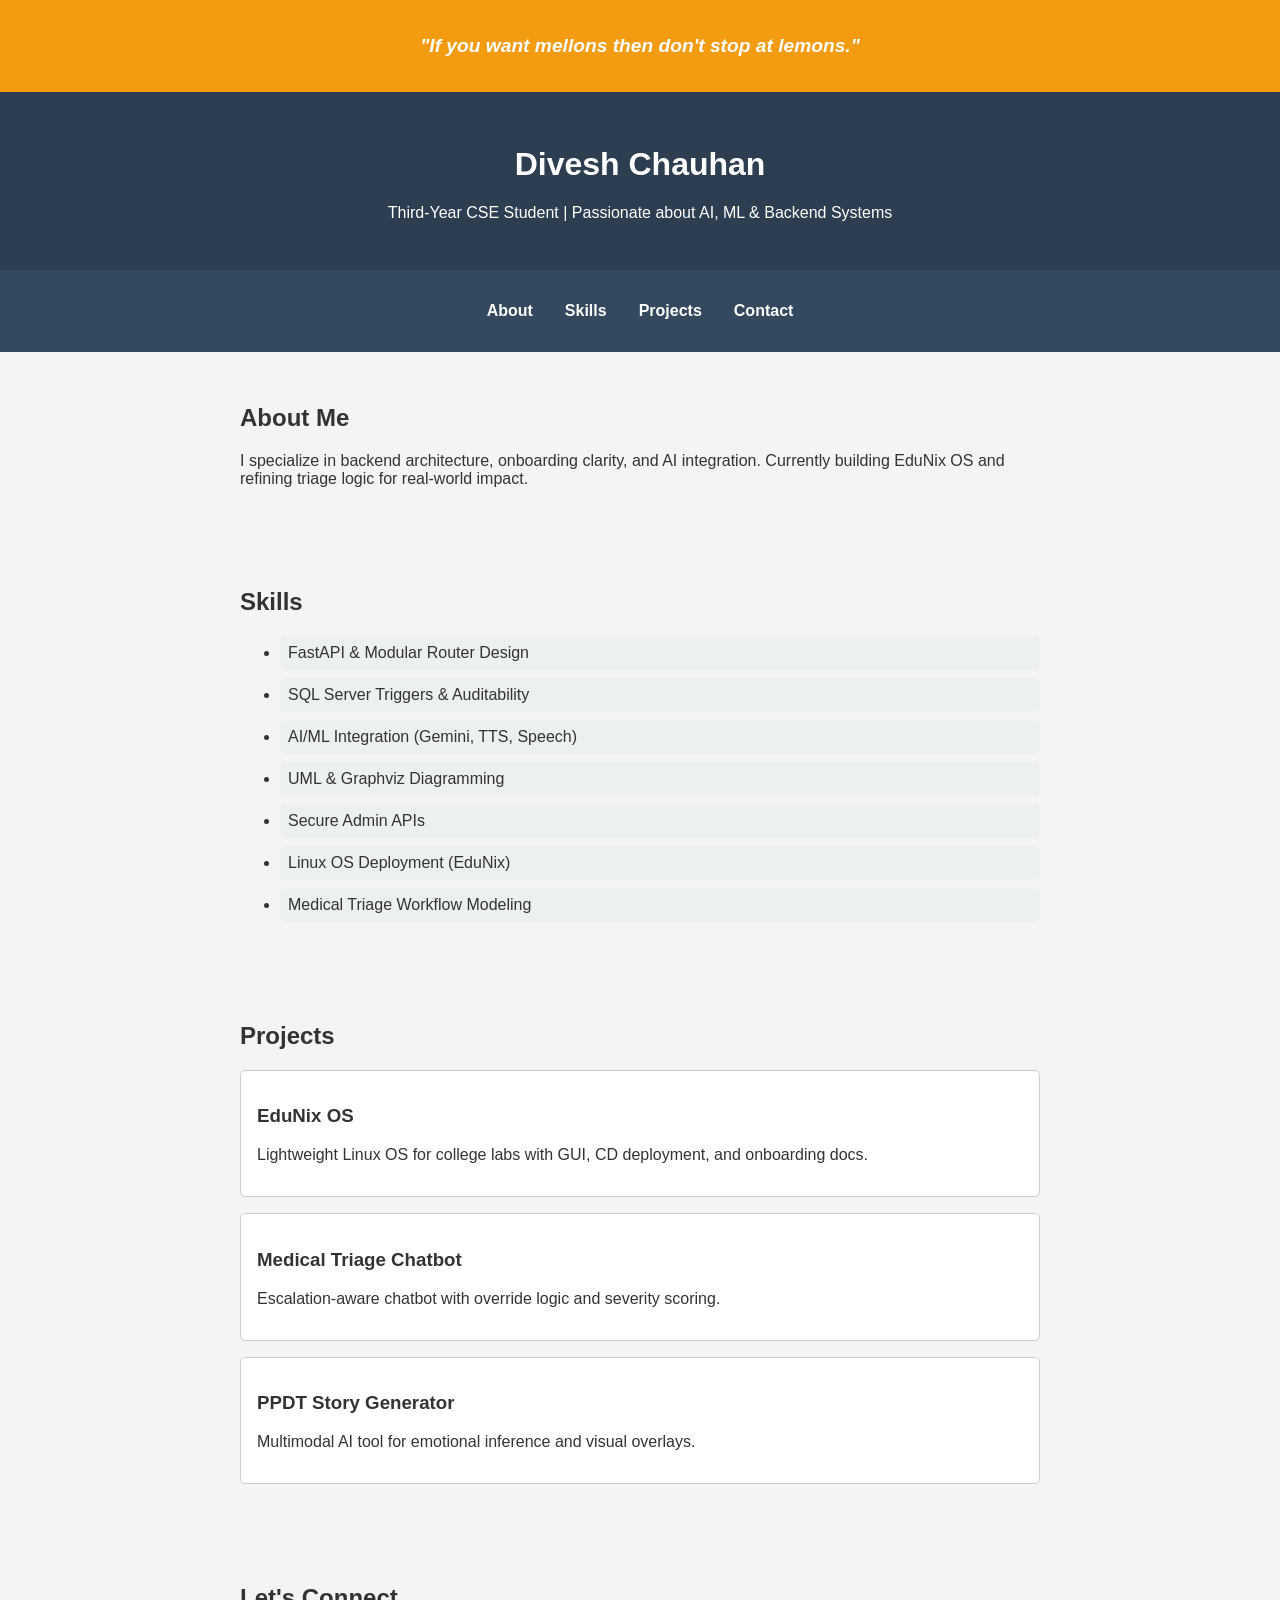
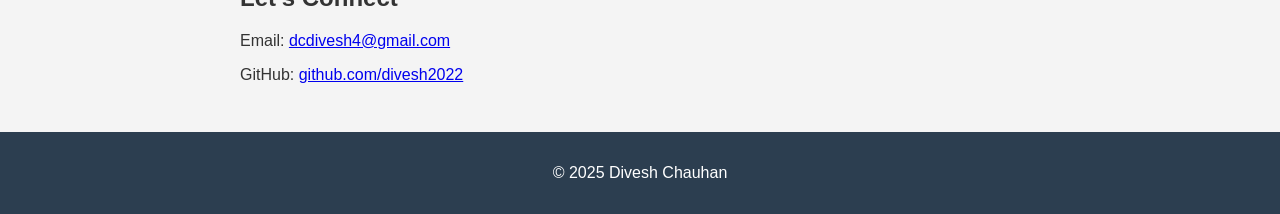
<file: portfolio/index.html>
<!DOCTYPE html>
<html lang="en">
<head>
  <meta charset="UTF-8" />
  <meta name="viewport" content="width=device-width, initial-scale=1.0" />
  <title>Divesh Chauhan | Portfolio</title>
  <link rel="stylesheet" href="style.css" />
</head>
<div class="quote-banner">
  <p>"If you want mellons then don't stop at lemons."</p>
</div>

<body>
  <header>
    <h1>Divesh Chauhan</h1>
    <p>Third-Year CSE Student | Passionate about AI, ML & Backend Systems</p>
  </header>

  <nav>
    <ul>
      <li><a href="#about">About</a></li>
      <li><a href="#skills">Skills</a></li>
      <li><a href="#projects">Projects</a></li>
      <li><a href="#contact">Contact</a></li>
    </ul>
  </nav>

  <section id="about">
    <h2>About Me</h2>
    <p>I specialize in backend architecture, onboarding clarity, and AI integration. Currently building EduNix OS and refining triage logic for real-world impact.</p>
  </section>

  <section id="skills">
    <h2>Skills</h2>
    <ul id="skills-list"></ul>
  </section>

  <section id="projects">
    <h2>Projects</h2>
    <div id="project-container"></div>
  </section>

  <section id="contact">
    <h2>Let's Connect</h2>
    <p>Email: <a href="mailto:dcdivesh4@gmail.com">dcdivesh4@gmail.com</a></p>
    <p>GitHub: <a href="https://github.com/divesh2022" target="_blank">github.com/divesh2022</a></p>
  </section>

  <footer>
    <p>&copy; 2025 Divesh Chauhan</p>
  </footer>

  <script src="script.js"></script>
</body>
</html>
</file>
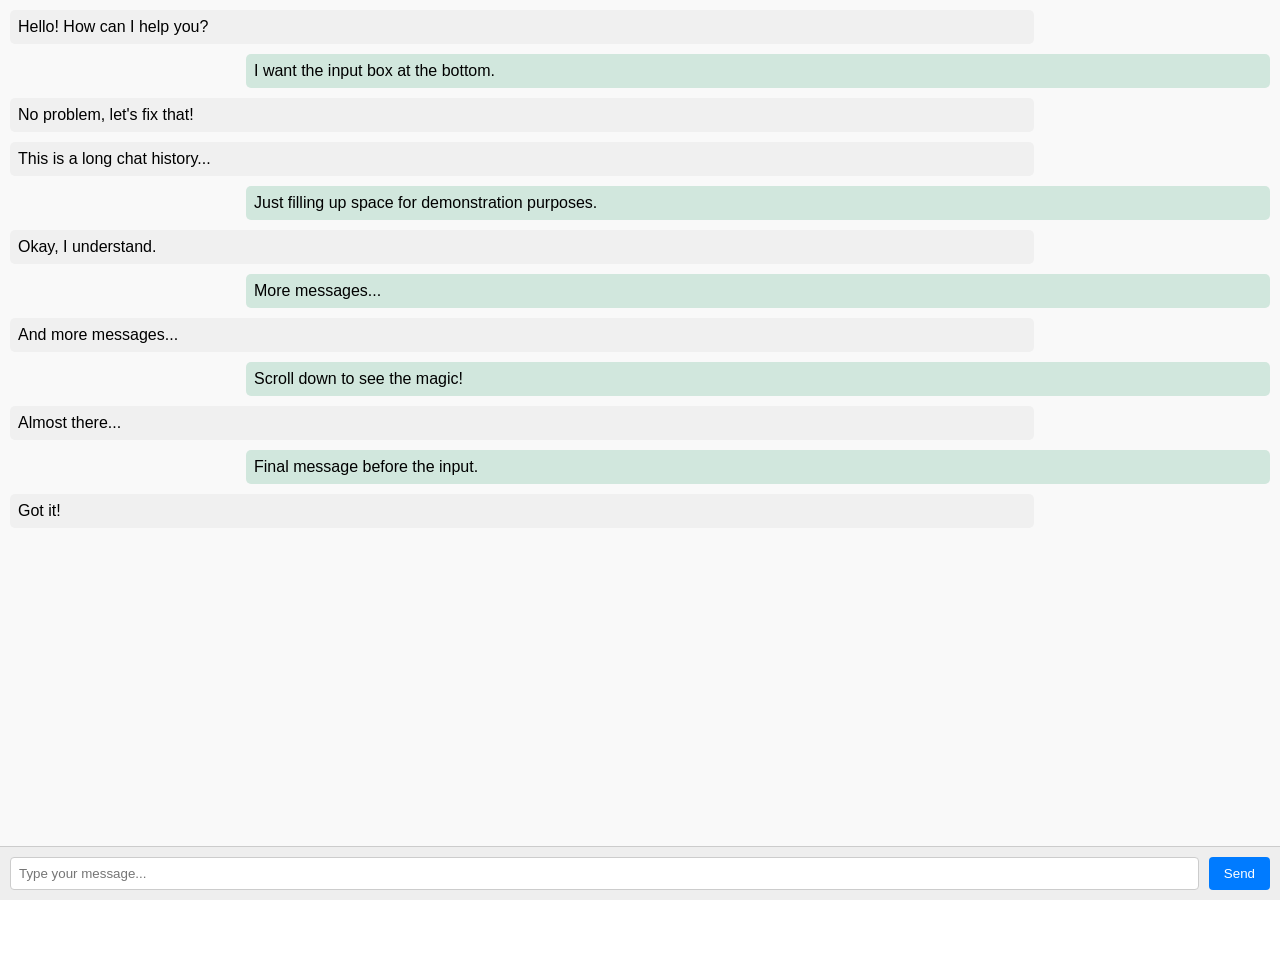
<file: test.html>
<!DOCTYPE html>
<html lang="en">
<head>
    <meta charset="UTF-8">
    <meta name="viewport" content="width=device-width, initial-scale=1.0">
    <title>Chat Interface (Input Bottom)</title>
    <style>
        body {
            margin: 0;
            font-family: Arial, sans-serif;
            /* Adjust padding-bottom to match the height of your chat-input-wrapper */
            /* Assuming input wrapper is approx 60px (padding 10px top/bottom + content) */
            padding-bottom: 60px; /* <--- NEW: Ensures content isn't hidden under the fixed input */
            height: 100vh; /* Make body fill viewport for better scrolling if chat-messages isn't main scroll area */
            display: flex; /* Use flexbox for overall layout */
            flex-direction: column;
        }

        .chat-messages {
            flex-grow: 1; /* <--- NEW: Allows messages to take up available space */
            overflow-y: auto; /* Allows messages to scroll independently */
            padding: 10px;
            background-color: #f9f9f9;
            /* No fixed height needed with flex-grow */
        }

        .chat-input-wrapper {
            position: fixed; /* Makes it stick to the viewport */
            bottom: 0;       /* <--- CORRECTED: Positions it at the bottom */
            left: 0;
            width: 100%;
            background-color: #eee;
            padding: 10px;
            border-top: 1px solid #ccc; /* <--- CORRECTED: Border on top now */
            box-sizing: border-box; /* Include padding in width calculation */
            display: flex;
            gap: 10px;
            z-index: 100; /* Ensure it stays on top of other content */
        }

        .chat-input {
            flex-grow: 1;
            padding: 8px;
            border: 1px solid #ccc;
            border-radius: 4px;
        }

        .send-button {
            padding: 8px 15px;
            background-color: #007bff;
            color: white;
            border: none;
            border-radius: 4px;
            cursor: pointer;
        }

        .send-button:hover {
            background-color: #0056b3;
        }

        /* Just some example messages */
        .message {
            margin-bottom: 10px;
            padding: 8px;
            border-radius: 5px;
            background-color: #e2f0e2;
            max-width: 80%;
        }
        .message.sent {
            background-color: #d1e7dd;
            margin-left: auto;
        }
        .message.received {
            background-color: #f0f0f0;
        }
    </style>
</head>
<body>
    <div class="chat-messages">
        <div class="message received">Hello! How can I help you?</div>
        <div class="message sent">I want the input box at the bottom.</div>
        <div class="message received">No problem, let's fix that!</div>
        <!-- Add more messages to demonstrate scrolling -->
        <div class="message received">This is a long chat history...</div>
        <div class="message sent">Just filling up space for demonstration purposes.</div>
        <div class="message received">Okay, I understand.</div>
        <div class="message sent">More messages...</div>
        <div class="message received">And more messages...</div>
        <div class="message sent">Scroll down to see the magic!</div>
        <div class="message received">Almost there...</div>
        <div class="message sent">Final message before the input.</div>
        <div class="message received">Got it!</div>
    </div>

    <div class="chat-input-wrapper">
        <input type="text" class="chat-input" placeholder="Type your message...">
        <button class="send-button">Send</button>
    </div>
</body>
</html>
</file>
<file: portfolio/style.css>
body {
  font-family: 'Segoe UI', sans-serif;
  margin: 0;
  padding: 0;
  background: #f4f4f4;
  color: #333;
}
.quote-banner {
  background: #f39c12;
  color: white;
  text-align: center;
  padding: 1rem;
  font-size: 1.2rem;
  font-weight: bold;
  font-style: italic;
}

header {
  background: #2c3e50;
  color: white;
  padding: 2rem;
  text-align: center;
}

nav {
  background: #34495e;
  padding: 1rem;
  text-align: center;
}

nav ul {
  list-style: none;
  padding: 0;
  display: flex;
  justify-content: center;
  gap: 2rem;
}

nav a {
  color: white;
  text-decoration: none;
  font-weight: bold;
}

section {
  padding: 2rem;
  max-width: 800px;
  margin: auto;
}

#skills-list li {
  background: #ecf0f1;
  margin: 0.5rem 0;
  padding: 0.5rem;
  border-radius: 5px;
}

#project-container .project {
  background: #fff;
  border: 1px solid #ccc;
  padding: 1rem;
  margin-bottom: 1rem;
  border-radius: 5px;
}

footer {
  text-align: center;
  padding: 1rem;
  background: #2c3e50;
  color: white;
}
</file>
